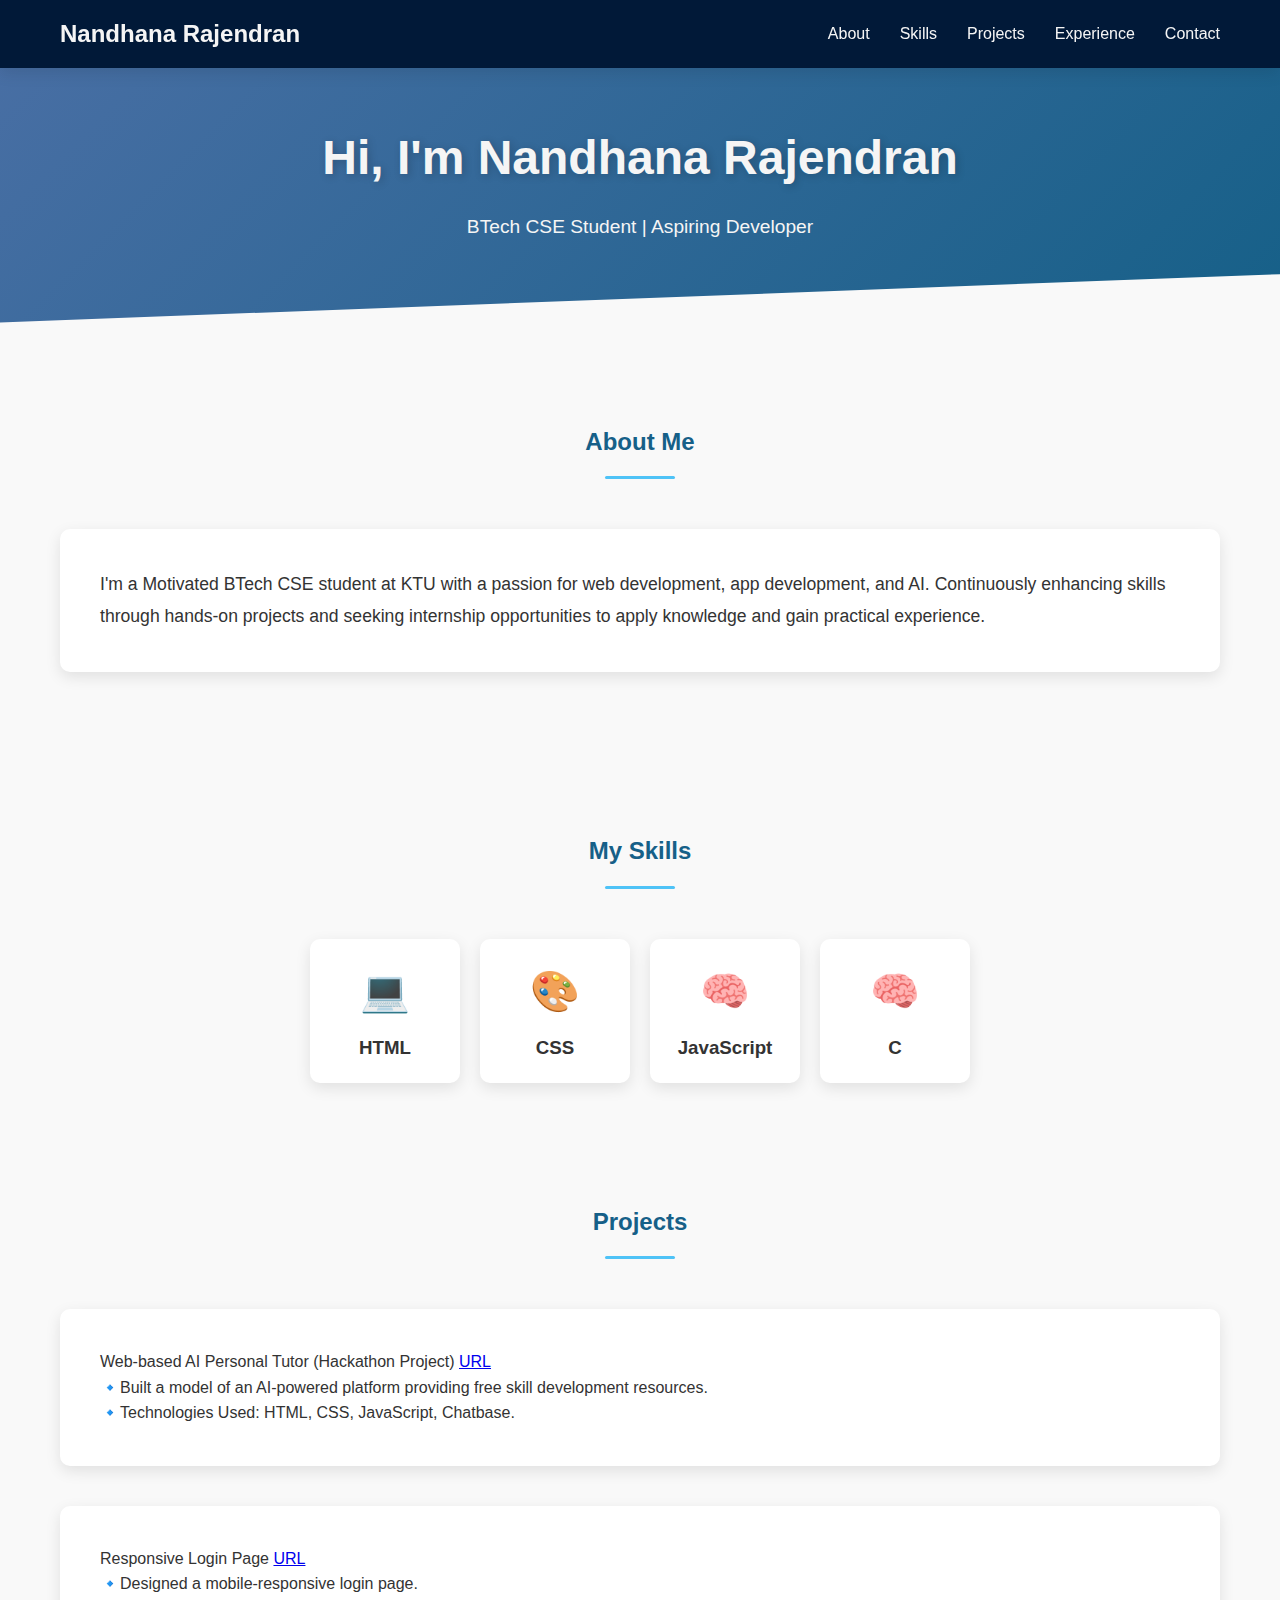
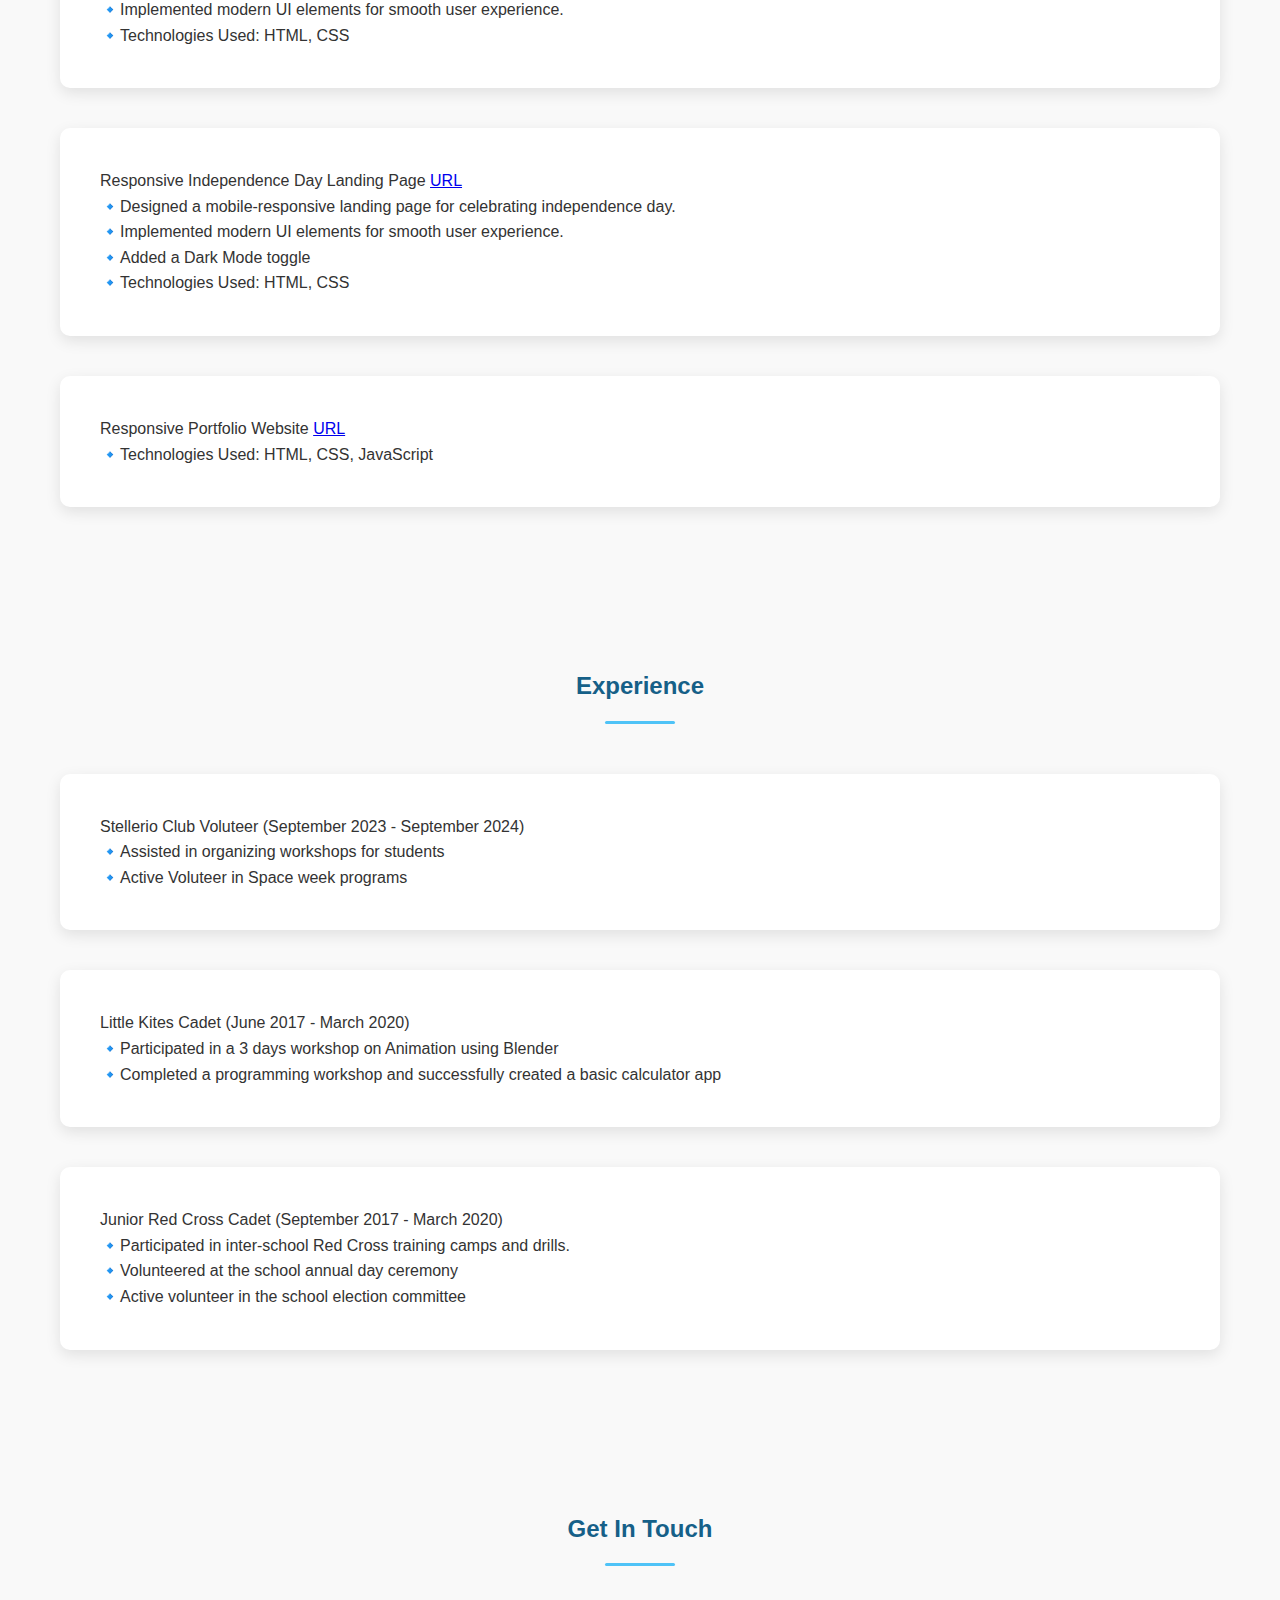
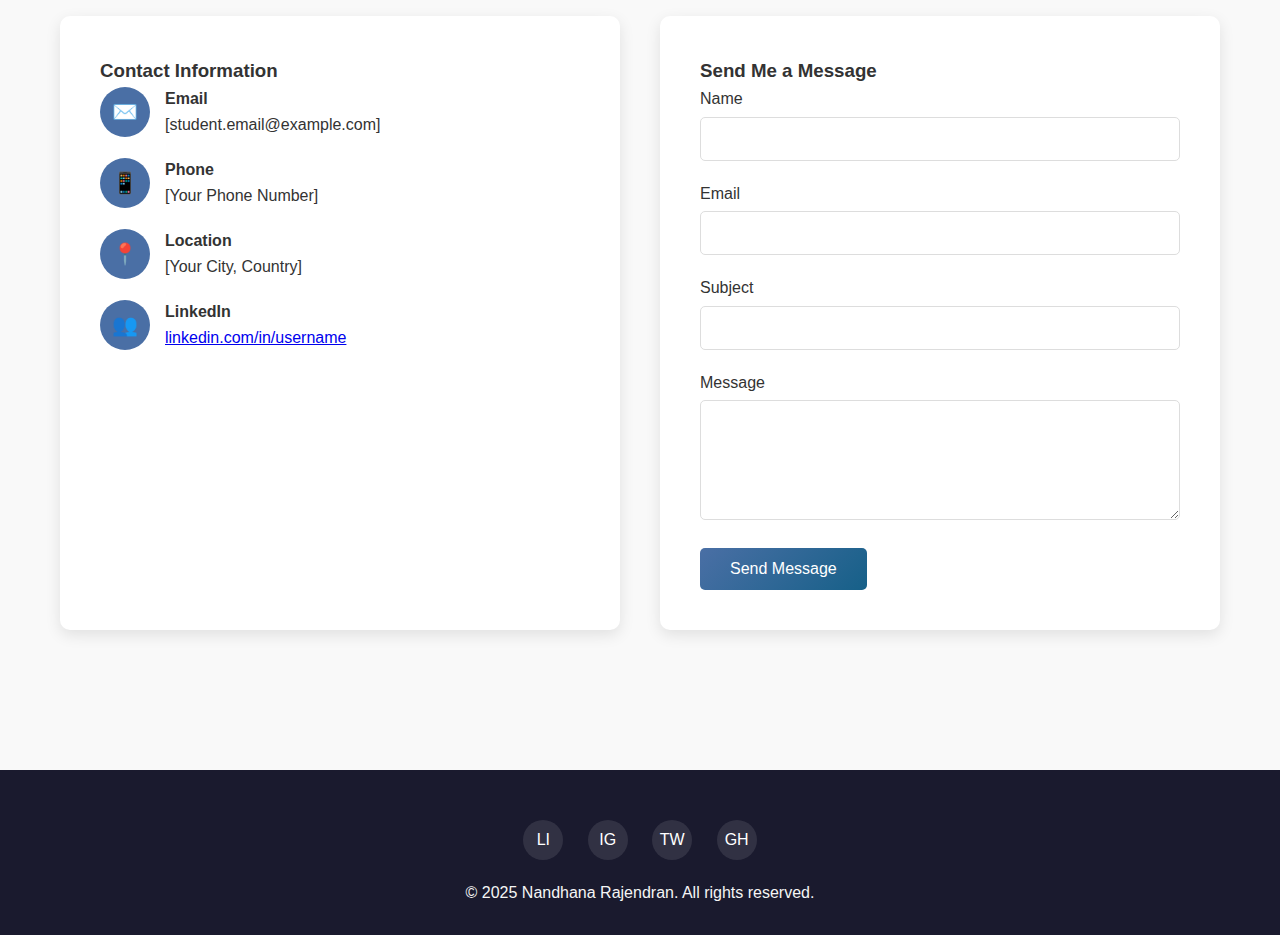
<file: index.html>
<!DOCTYPE html>
<html lang="en">
<head>
  <meta charset="UTF-8" />
  <meta name="viewport" content="width=device-width, initial-scale=1.0"/>
  <title>Nandhana Rajendran</title>
  <link rel="stylesheet" href="style.css" />
</head>
<body>

  <nav>
    <div class="nav-container">
      <a href="#" class="logo">Nandhana Rajendran</a>
      <div class="menu-toggle" id="menu-toggle">
        <div class="bar"></div>
        <div class="bar"></div>
        <div class="bar"></div>
      </div>
      <ul class="nav-links" id="nav-links">
        <li><a href="#about">About</a></li>
        <li><a href="#skills">Skills</a></li>
        <li><a href="#projects">Projects</a></li>
        <li><a href="#experience">Experience</a></li>
        <li><a href="#contact">Contact</a></li>
      </ul>
    </div>
  </nav>

  <header>
    <div class="container">
      <h1>Hi, I'm Nandhana Rajendran</h1>
      <p>BTech CSE Student | Aspiring Developer</p>
    </div>
  </header>

  <section id="about">
    <div class="container">
      <h2 class="section-title">About Me</h2>
      <div class="about">
        <p>I'm a Motivated BTech CSE student at KTU with a passion for web development, app development, and AI. Continuously enhancing skills through hands-on projects and seeking internship opportunities to apply knowledge and gain practical experience.</p>
      </div>
    </div>
  </section>

  <section id="skills">
    <div class="container">
      <h2 class="section-title">My Skills</h2>
      <div class="skills-container">
          <div class="skill-item"><div class="skill-icon">&#128187;</div><h3>HTML</h3></div>
          <div class="skill-item"><div class="skill-icon">&#127912;</div><h3>CSS</h3></div>
          <div class="skill-item"><div class="skill-icon">&#129504;</div><h3>JavaScript</h3></div>
          <div class="skill-item"><div class="skill-icon">&#129504;</div><h3>C</h3></div>
       <!-- <div class="skill-item"><div class="skill-icon">&#128013;</div><h3>Python</h3></div> 
        <div class="skill-item"><div class="skill-icon">&#128044;</div><h3>MySQL</h3></div> 
        <div class="skill-item"><div class="skill-icon">&#128200;</div><h3>SEO</h3></div> -->
      </div>
    </div>
  </section>

  <section id="projects">
    <div class="container">
      <h2 class="section-title">Projects</h2>
      <div class="projects-container">
        <p>Web-based AI Personal Tutor (Hackathon Project) <a href="https://navyamariamjohn.github.io/Axon/" target="_blank">URL</a><br>🔹Built a model of an AI-powered platform providing free skill development resources.<br>🔹Technologies Used: HTML, CSS, JavaScript, Chatbase.</p>
      </div>
      <div class="projects-container">
        <p>Responsive Login Page <a href="https://nandhanarajendran.github.io/LoginPage1/" target="_blank">URL</a><br>🔹Designed a mobile-responsive login page. <br>🔹Implemented modern UI elements for smooth user experience. <br>🔹Technologies Used: HTML, CSS</p>
      </div>
      <div class="projects-container">
        <p>Responsive Independence Day Landing Page <a href="https://nandhanarajendran.github.io/LandingPageSample/" target="_blank">URL</a><br>🔹Designed a mobile-responsive landing page for celebrating independence day. <br>🔹Implemented modern UI elements for smooth user experience. <br>🔹Added a Dark Mode toggle <br>🔹Technologies Used: HTML, CSS</p>
      </div>
      <div class="projects-container">
        <p>Responsive Portfolio Website <a href="https://nandhanarajendran.github.io/nandhanarajendran/" target="_blank">URL</a><br>🔹Technologies Used: HTML, CSS, JavaScript</p>
      </div>
    </div>
  </section>

  <section id="experience">
    <div class="container">
      <h2 class="section-title">Experience</h2>
      <div class="projects-container">
        <p>Stellerio Club Voluteer (September 2023 - September 2024) <br>🔹Assisted in organizing workshops for students <br>🔹Active Voluteer in Space week programs</p>
      </div>
      <div class="projects-container">
        <p>Little Kites Cadet (June 2017 - March 2020) <br>🔹Participated in a 3 days workshop on Animation using Blender <br>🔹Completed a programming workshop and successfully created a basic calculator app</p>
      </div>
      <div class="projects-container">
        <p>Junior Red Cross Cadet (September 2017 - March 2020) <br>🔹Participated in inter-school Red Cross training camps and drills.<br>🔹Volunteered at the school annual day ceremony <br>🔹Active volunteer in the school election committee</p>
      </div>
    </div>
  </section>

  <section id="contact">
    <div class="container">
      <h2 class="section-title">Get In Touch</h2>
      <div class="contact-container">
        <div class="contact-info">
          <h3>Contact Information</h3>
          <div class="contact-info-item"><div class="contact-icon">✉️</div><div><h4>Email</h4><p>[student.email@example.com]</p></div></div>
          <div class="contact-info-item"><div class="contact-icon">📱</div><div><h4>Phone</h4><p>[Your Phone Number]</p></div></div>
          <div class="contact-info-item"><div class="contact-icon">📍</div><div><h4>Location</h4><p>[Your City, Country]</p></div></div>
          <div class="contact-info-item"><div class="contact-icon">👥</div><div><h4>LinkedIn</h4><p><a href="#">linkedin.com/in/username</a></p></div></div>
        </div>
        <div class="contact-form">
          <h3>Send Me a Message</h3>
          <form id="contactForm">
            <div class="form-group"><label for="name">Name</label><input type="text" id="name" class="form-control" required></div>
            <div class="form-group"><label for="email">Email</label><input type="email" id="email" class="form-control" required></div>
            <div class="form-group"><label for="subject">Subject</label><input type="text" id="subject" class="form-control" required></div>
            <div class="form-group"><label for="message">Message</label><textarea id="message" class="form-control" required></textarea></div>
            <button type="submit" class="btn">Send Message</button>
          </form>
        </div>
      </div>
    </div>
  </section>

  <footer>
      <div class="social-links">
          <a href="#" class="social-icon">LI</a>
          <a href="#" class="social-icon">IG</a>
          <a href="#" class="social-icon">TW</a>
          <a href="#" class="social-icon">GH</a>
        </div>
        <p>&copy; 2025 Nandhana Rajendran. All rights reserved.</p>
  </footer>

  <script src="script.js"></script>
</body>
</html>
</file>
<file: style.css>
:root {
    --primary-color: #4a6fa5;
    --secondary-color: #166088;
    --accent-color: #4fc3f7;
    --dark-color: #1a1a2e;
    --light-color: #f9f9f9;
    --text-color: #333;
    --light-text: #f5f5f5;
    --shadow: 0 5px 15px rgba(0, 0, 0, 0.1);
  }

  * {
    margin: 0;
    padding: 0;
    box-sizing: border-box;
  }
  html {
    scroll-behavior: smooth;
  }

  body {
    font-family: 'Segoe UI', Tahoma, Geneva, Verdana, sans-serif;
    line-height: 1.6;
    background: var(--light-color);
    color: var(--text-color);
  }

  .container {
    max-width: 1200px;
    margin: 0 auto;
    padding: 0 20px;
  }

  nav {
    background-color: rgb(1, 25, 56);
    padding: 15px 0;
    position: fixed;
    width: 100%;
    top: 0;
    z-index: 1000;
    box-shadow: var(--shadow);
   
  }

  .nav-container {
    display: flex;
    justify-content: space-between;
    align-items: center;
    max-width: 1200px;
    margin: 0 auto;
    padding: 0 20px;
  }

  .logo {
    color: var(--light-text);
    font-weight: bold;
    font-size: 1.5rem;
    text-decoration: none;
  }

  .nav-links {
    display: flex;
    list-style: none;
  }
  
  .nav-links li {
    margin-left: 30px;
  }
  
  .nav-links a {
    position: relative;
    color: var(--light-text);
    text-decoration: none;
    transition: color 0.3s ease;
  }
  
  .nav-links a::after {
    content: '';
    position: absolute;
    width: 100%;
    height: 3px;
    border-radius: 4px;
    background-color: var(--accent-color);
    bottom: -4px;
    left: 0;
    transform: scaleX(0);
    transform-origin: center;
    transition: .5s;
  }
  
  .nav-links a:hover::after {
    transform: scaleX(1);
  }
  

  .menu-toggle {
    display: none;
    flex-direction: column;
    cursor: pointer;
  }

  .bar {
    height: 3px;
    width: 25px;
    background-color: white;
    margin: 4px 0;
    transition: 0.3s;
  }

  @media (max-width: 768px) {
    .menu-toggle {
      display: flex;
    }

    .nav-links {
      position: absolute;
      top: 60px;
      right: 0;
      background: rgba(1, 25, 56);
      flex-direction: column;
      width: 200px;
      display: none;
    }

    .nav-links.active {
      display: flex;
    }

    .nav-links li {
      margin: 15px 0;
      text-align: center;
    }
  }

  header {
    background: linear-gradient(135deg, var(--primary-color), var(--secondary-color));
    color: var(--light-text);
    padding: 120px 0 80px;
    text-align: center;
    clip-path: polygon(0 0, 100% 0, 100% 85%, 0 100%);
    margin-bottom: 40px;
  }

  header h1 {
    font-size: 3rem;
    margin-bottom: 15px;
    text-shadow: 2px 2px 8px rgba(0, 0, 0, 0.2);
  }

  header p {
    font-size: 1.2rem;
    max-width: 700px;
    margin: 0 auto;
    padding: 0 20px;
  }

  section {
    padding: 60px 0;
    
  }

  .section-title {
    text-align: center;
    margin-bottom: 50px;
    color: var(--secondary-color);
    position: relative;
  }

  .section-title::after {
    content: '';
    display: block;
    width: 70px;
    height: 3px;
    background: var(--accent-color);
    margin: 15px auto 0;
    border-radius: 5px;
  }

  .about, .projects-container, .contact-info, .contact-form {
    background-color: white;
    border-radius: 10px;
    box-shadow: var(--shadow);
    padding: 40px;
    margin-bottom: 40px;
  }

  .about p {
    font-size: 1.1rem;
    line-height: 1.8;
  }

  .skills-container {
    display: flex;
    flex-wrap: wrap;
    justify-content: center;
    gap: 20px;
  }

  .skill-item {
    background: white;
    border-radius: 10px;
    box-shadow: var(--shadow);
    padding: 20px;
    width: 150px;
    text-align: center;
    transition: transform 0.3s ease;
  }

  .skill-item:hover {
    transform: translateY(-10px);
  }

  .skill-icon {
    font-size: 2.5rem;
    margin-bottom: 10px;
    color: var(--primary-color);
  }

  .contact-container {
    display: grid;
    grid-template-columns: 1fr 1fr;
    gap: 40px;
  }

  .contact-info-item {
    display: flex;
    align-items: center;
    margin-bottom: 20px;
  }

  .contact-icon {
    width: 50px;
    height: 50px;
    background-color: var(--primary-color);
    border-radius: 50%;
    display: flex;
    align-items: center;
    justify-content: center;
    margin-right: 15px;
    color: white;
    font-size: 1.3rem;
  }

  .form-group {
    margin-bottom: 20px;
  }

  .form-group label {
    display: block;
    margin-bottom: 5px;
    font-weight: 500;
  }

  .form-control {
    width: 100%;
    padding: 12px;
    border: 1px solid #ddd;
    border-radius: 5px;
    font-size: 1rem;
  }

  textarea.form-control {
    min-height: 120px;
    resize: vertical;
  }

  .btn {
    background: linear-gradient(135deg, var(--primary-color), var(--secondary-color));
    color: white;
    padding: 12px 30px;
    border: none;
    border-radius: 5px;
    cursor: pointer;
    font-size: 1rem;
  }

  .btn:hover {
    transform: translateY(-3px);
    box-shadow: 0 10px 20px rgba(0, 0, 0, 0.1);
  }

  footer {
    background-color: var(--dark-color);
    color: var(--light-text);
    text-align: center;
    padding: 30px 0;
    margin-top: 40px;
  }

  .social-links {
    margin: 20px 0;
    text-decoration: none;
  }

  .social-icon {
    display: inline-flex;
    align-items: center;
    justify-content: center;
    width: 40px;
    height: 40px;
    border-radius: 50%;
    background-color: rgba(255, 255, 255, 0.1);
    margin: 0 10px;
    color: white;
    text-decoration: none;
  }

  .social-icon:hover {
    background-color: var(--accent-color);
    transform: translateY(-3px);
  }

  @media (max-width: 768px) {
    .contact-container {
      grid-template-columns: 1fr;
    }

    .skill-item {
      width: 140px;
    }
  }
</file>
